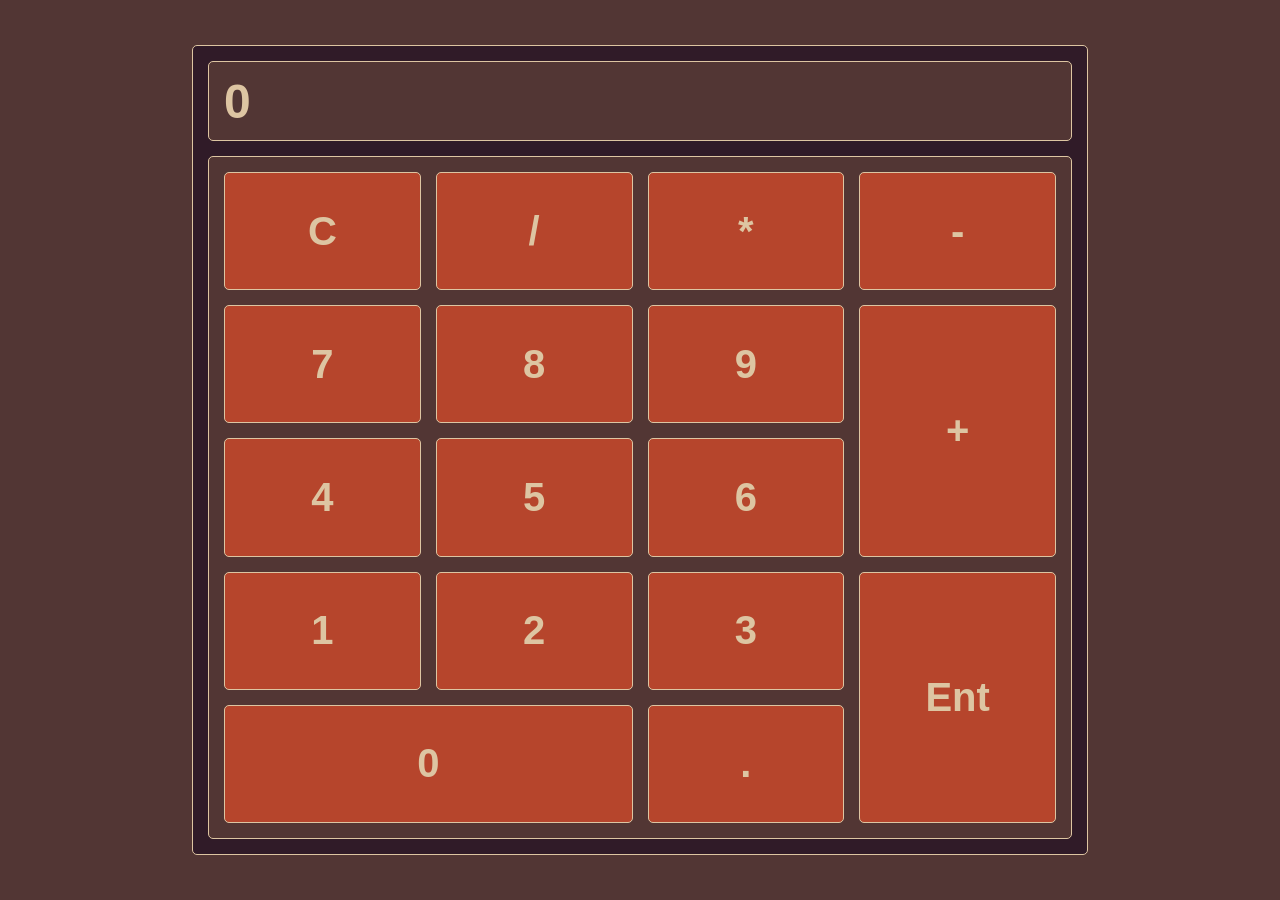
<file: index.html>
<!DOCTYPE html>
<head>
    <meta charset="UTF-8">
    <meta name="viewport" content="width=device-width, initial-scale=1.0">
    <title>Document</title>
    <link rel="stylesheet" href="style.css">
</head>
<body>
    <main id="calc">
        <div class="calc-body">
            <div class="display">
                <p class="nums" data-nums>0</p>
                <div class="action" data-action></div>
            </div>
            <div class="calc-buts" data-buts>
                <button type="button" class="but" data-but="C">C</button>
                <button type="button" class="but" data-but="/">/</button>
                <button type="button" class="but" data-but="*">*</button>
                <button type="button" class="but" data-but="-">-</button>
                <button type="button" class="but" data-but="7">7</button>
                <button type="button" class="but" data-but="8">8</button>
                <button type="button" class="but" data-but="9">9</button>
                <button type="button" class="but plus" data-but="+">+</button>
                <button type="button" class="but" data-but="4">4</button>
                <button type="button" class="but" data-but="5">5</button>
                <button type="button" class="but" data-but="6">6</button>
                <button type="button" class="but" data-but="1">1</button>
                <button type="button" class="but" data-but="2">2</button>
                <button type="button" class="but" data-but="3">3</button>
                <button type="button" class="but ent" data-but="Enter">Ent</button>
                <button type="button" class="but zero" data-but="0">0</button>
                <button type="button" class="but" data-but=".">.</button>
            </div>
        </div>
    </main>
    <script src="script.js"></script>
</body>
</html>
</file>
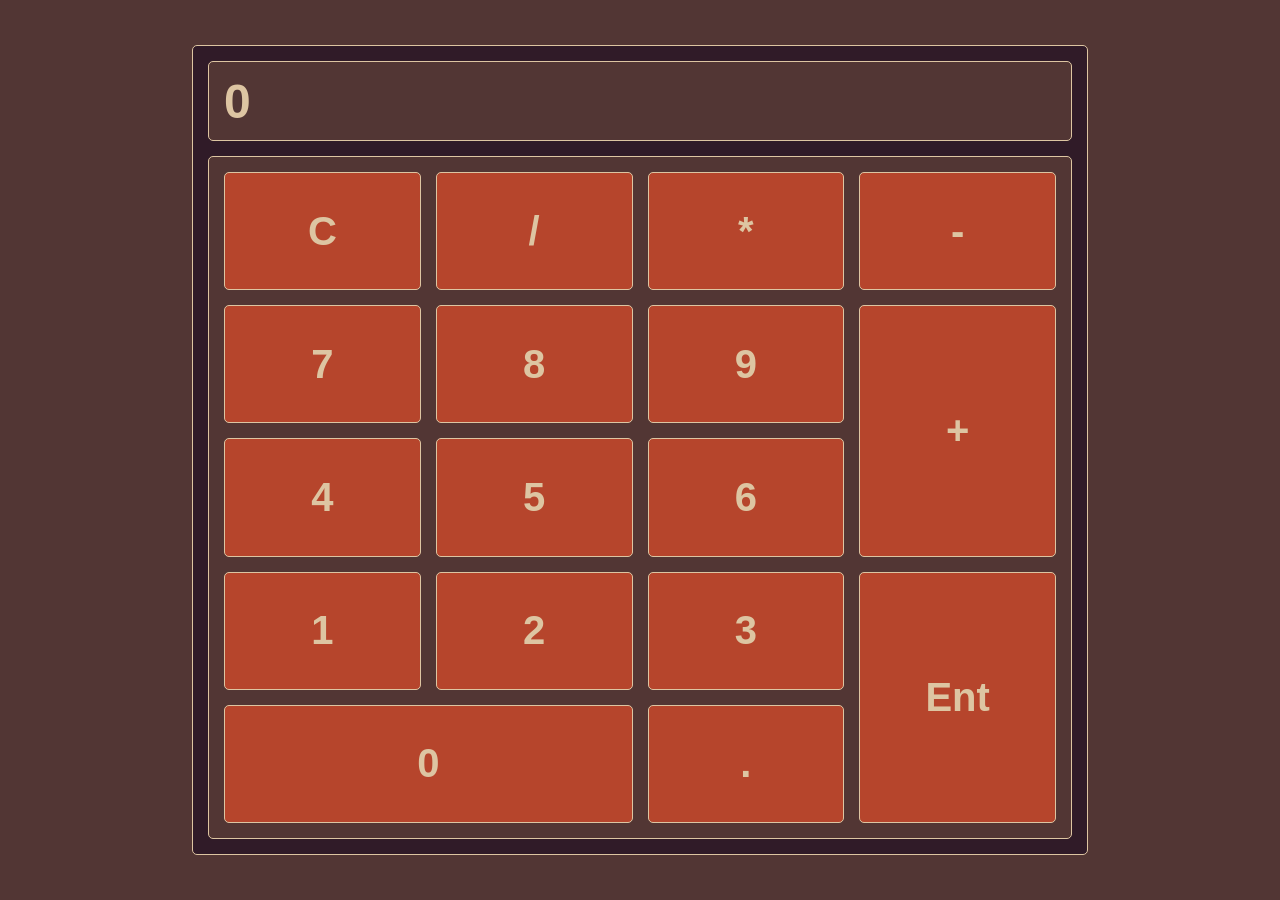
<file: calc/index.html>
<!DOCTYPE html>
<head>
    <meta charset="UTF-8">
    <meta name="viewport" content="width=device-width, initial-scale=1.0">
    <title>Document</title>
    <link rel="stylesheet" href="style.css">
</head>
<body>
    <main id="calc">
        <div class="calc-body">
            <div class="display">
                <p class="nums" data-nums>0</p>
                <div class="action" data-action></div>
            </div>
            <div class="calc-buts" data-buts>
                <button type="button" class="but" data-but="c">C</button>
                <button type="button" class="but" data-but="/">/</button>
                <button type="button" class="but" data-but="*">*</button>
                <button type="button" class="but" data-but="-">-</button>
                <button type="button" class="but" data-but="7">7</button>
                <button type="button" class="but" data-but="8">8</button>
                <button type="button" class="but" data-but="9">9</button>
                <button type="button" class="but plus" data-but="+">+</button>
                <button type="button" class="but" data-but="4">4</button>
                <button type="button" class="but" data-but="5">5</button>
                <button type="button" class="but" data-but="6">6</button>
                <button type="button" class="but" data-but="1">1</button>
                <button type="button" class="but" data-but="2">2</button>
                <button type="button" class="but" data-but="3">3</button>
                <button type="button" class="but ent" data-but="Enter">Ent</button>
                <button type="button" class="but zero" data-but="0">0</button>
                <button type="button" class="but" data-but=".">.</button>
            </div>
        </div>
    </main>
    <script src="script.js"></script>
</body>
</html>
</file>
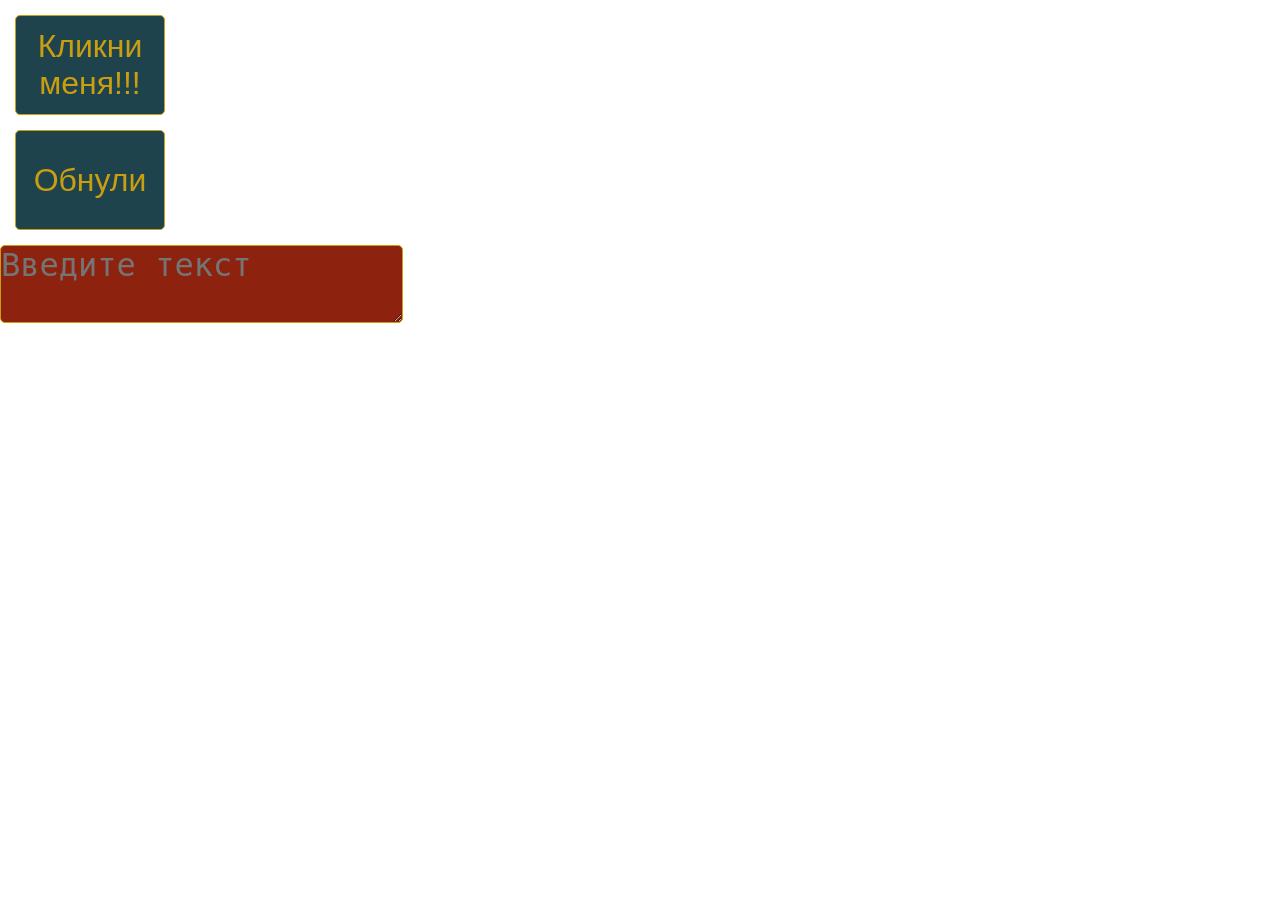
<file: test/i.html>
<!DOCTYPE html>
<head>
    <meta charset="UTF-8">
    <meta name="viewport" content="width=device-width, initial-scale=1.0">
    <title>Блокнот на LocalStorage</title>
    <link rel="stylesheet" href="s.css">
</head>
<body>
    <button id="click">Кликни меня!!!</button>
    <button id="res">Обнули</button>
    <textarea class="count" placeholder="Введите текст"></textarea>
    <script src="sc.js"></script>
</body>
</html>
</file>
<file: style.css>
* {
    margin: 0px;
    padding: 0px;
    text-decoration: none;
    box-sizing: border-box;
    font-family: Arial, Helvetica, sans-serif;
    font-weight: 600;
    color:#ddc5a2;
}

body {
    background-color: #523634;
}

main {
    display: flex;
    width: 100vw;
    height: 100vh;
    align-items: center;
    justify-content: center;
    background-color: #523634;
    min-width: 300px;
    min-height: 100vh;
}
/*ОПисание самой структуры каькулятора*/
.calc-body {
    display: flex;
    flex-direction: column;
    align-items: center;
    gap: 15px;
    padding: 15px;
    background-color: #301b28;
    border: 1px #ddc5a2 solid;
    border-radius: 5px;
    width: 90%;
    height: 50vh;
    min-width: 300px;
    min-height: 455px;
}

/*Бловался с медиа*/
.display   {
    display: flex;
    justify-content: space-between;
    align-items: center;
    width: 100%;
    background-color: #523634;
    border: 1px #ddc5a2 solid;
    border-radius: 5px;
    height: 10vh;
    min-height: 80px;
}
.nums {
    padding: 15px;
    font-size: 24px;
}

.action {
    display: flex;
    flex-wrap: nowrap;
    opacity: 50%;
    padding: 15px;
    font-size: 24px;
}
/* ОПисание блока с кнопками*/
.calc-buts {
    display: grid;
    grid-template-columns: repeat(4, 1fr);
    grid-template-rows: repeat(5, 1fr);
    gap: 15px;
    padding: 15px;
    width: 100%;
    height: 100%;
    background-color: #523634;
    border: 1px #ddc5a2 solid;
    border-radius: 5px;
}
.plus {
    grid-area: 2 / 4 / 4 / 5;
}
.ent {
    grid-area: 4 / 4  / 6 / 5;
}
.zero {
    grid-area: 5 / 1 / 6 / 3;
}
.but {
    background-color: #b6452c;
    border: 1px #ddc5a2 solid;
    border-radius: 5px;font-size: 40px;
    transition: transform 0.3s, background-color 0.3s;
}

.but:hover {
    transform: scale(1.03);
    background-color: #ce563c;
}
.but.active {
    background-color: #f17255;
}
/*Настройка части с кнопками*/



@media(min-width:768px) and (max-width:991px) {
    .calc-body {
      height: 75vh;  
    }
    .action, .nums {
        font-size: 32px;
    }
}

@media(min-width: 992px) {
    .calc-body {
      width: 70vw;
      height: 90vh;  
    }
    .action, .nums {
        font-size: 48px;
    }
}
</file>
<file: calc/style.css>
* {
    margin: 0px;
    padding: 0px;
    text-decoration: none;
    box-sizing: border-box;
    font-family: Arial, Helvetica, sans-serif;
    font-weight: 600;
    color:#ddc5a2;
}

body {
    background-color: #523634;
}

main {
    display: flex;
    width: 100vw;
    height: 100vh;
    align-items: center;
    justify-content: center;
    background-color: #523634;
    min-width: 300px;
    min-height: 100vh;
}
/*ОПисание самой структуры каькулятора*/
.calc-body {
    display: flex;
    flex-direction: column;
    align-items: center;
    gap: 15px;
    padding: 15px;
    background-color: #301b28;
    border: 1px #ddc5a2 solid;
    border-radius: 5px;
    width: 90%;
    height: 50vh;
    min-width: 300px;
    min-height: 455px;
}

/*Бловался с медиа*/
.display   {
    display: flex;
    justify-content: space-between;
    align-items: center;
    width: 100%;
    background-color: #523634;
    border: 1px #ddc5a2 solid;
    border-radius: 5px;
    height: 10vh;
    min-height: 80px;
}
.nums {
    padding: 15px;
    font-size: 24px;
}

.action {
    display: flex;
    flex-wrap: nowrap;
    opacity: 50%;
    padding: 15px;
    font-size: 24px;
}
/* ОПисание блока с кнопками*/
.calc-buts {
    display: grid;
    grid-template-columns: repeat(4, 1fr);
    grid-template-rows: repeat(5, 1fr);
    gap: 15px;
    padding: 15px;
    width: 100%;
    height: 100%;
    background-color: #523634;
    border: 1px #ddc5a2 solid;
    border-radius: 5px;
}
.plus {
    grid-area: 2 / 4 / 4 / 5;
}
.ent {
    grid-area: 4 / 4  / 6 / 5;
}
.zero {
    grid-area: 5 / 1 / 6 / 3;
}
.but {
    background-color: #b6452c;
    border: 1px #ddc5a2 solid;
    border-radius: 5px;font-size: 40px;
    transition: transform 0.3s, background-color 0.3s;
}

.but:hover {
    transform: scale(1.03);
    background-color: #ce563c;
}
.but.active {
    background-color: #f17255;
}
/*Настройка части с кнопками*/



@media(min-width:768px) and (max-width:991px) {
    .calc-body {
      height: 75vh;  
    }
    .action, .nums {
        font-size: 32px;
    }
}

@media(min-width: 992px) {
    .calc-body {
      width: 70vw;
      height: 90vh;  
    }
    .action, .nums {
        font-size: 48px;
    }
}
</file>
<file: test/s.css>
* {
    margin: 0px;
    padding: 0px;
    box-sizing: border-box;
    
}

#click, #res {
    margin: 15px;
    width: 150px;
    height: 100px;
    background-color: #1e434c;
    font-size: 32px;
    display: flex;
    justify-content: center;
    align-items: center;
    color: #c99e10;
    border: 1px #c99e10 solid;
    border-radius: 5px;
}

.count {
    background-color: #8d230f;
    color: #c99e10;
    border: 1px #c99e10 solid;
    border-radius: 5px;
    font-size: 32px;
}
</file>
